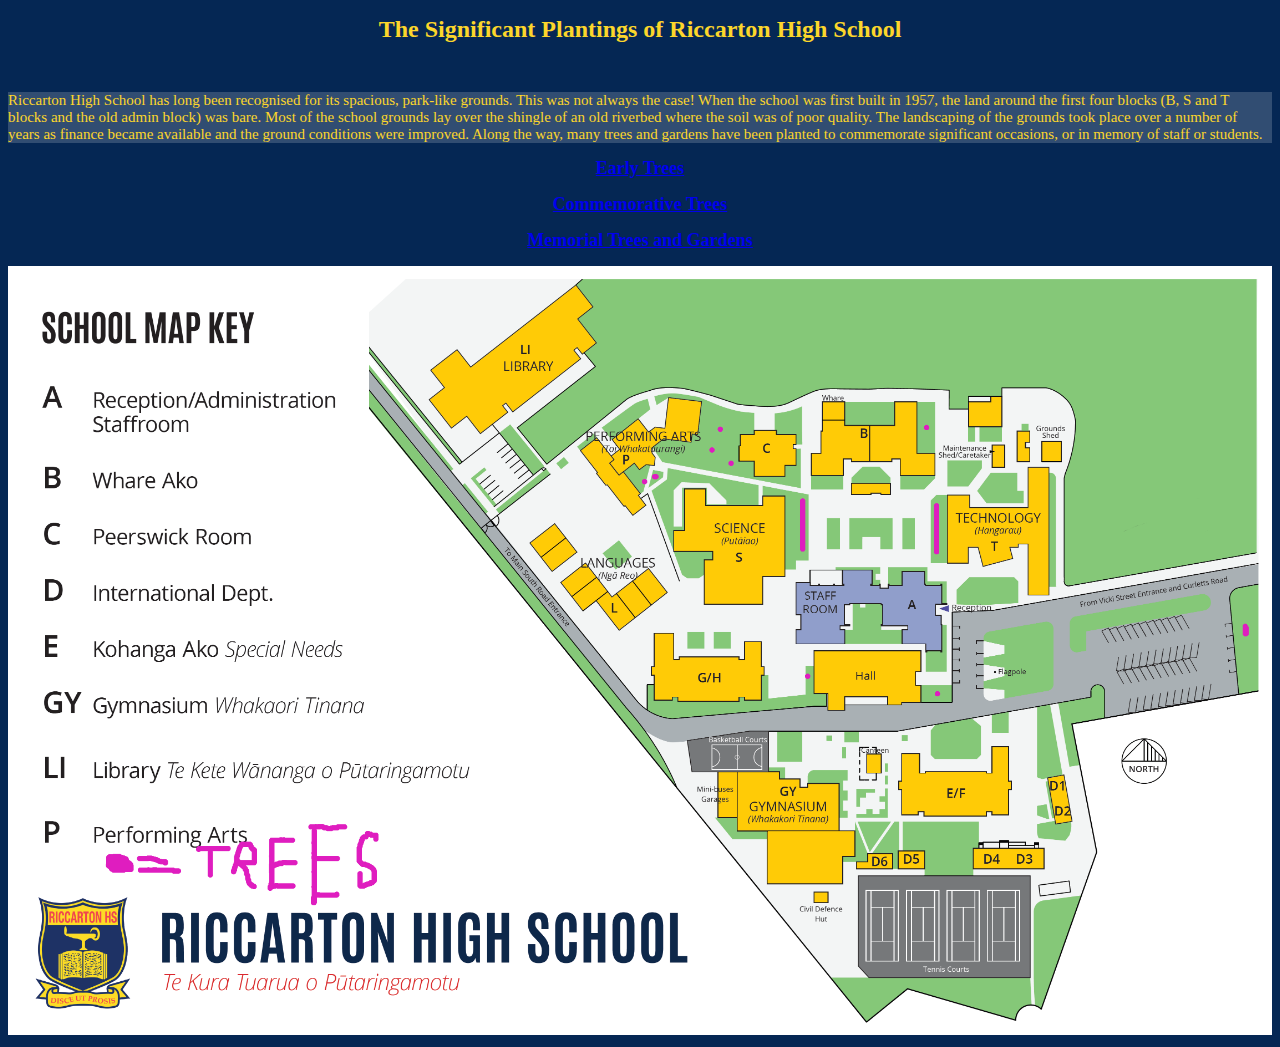
<file: index.html>
<!DOCTYPE html>
<head>
  <title>Significant Trees of Riccarton High School: Home</title>
  <link rel="stylesheet" type="text/css" href="stiles.css">
  <link rel="icon" href="RHS-Crest.png">
</head>
<body>
  <h1>The Significant Plantings of Riccarton High School</h1>
  <br>
  <p>
    Riccarton High School has long been recognised for its spacious, park-like grounds. This was not always the case! When the school was first built in 1957, the land around the first four blocks (B, S and T blocks and the old admin block) was bare. Most of the school grounds lay over the shingle of an old riverbed where the soil was of poor quality. The landscaping of the grounds took place over a number of years as finance became available and the ground conditions were improved. Along the way, many trees and gardens have been planted to commemorate significant occasions, or in memory of staff or students.
  </p>
  <h2>
    <a href="Early-Trees.html">Early Trees</a>
  </h2>
  <h2>
    <a href="Commemorative-Trees.html">Commemorative Trees</a>
  </h2>
  <h2>
    <a href="Memorial-Trees-and-Gardens.html">Memorial Trees and Gardens</a>
  </h2>
  <img src="Colour_School_Map.png" style="max-width: 100%; height: auto;" alt="A Map" />
</body>
</file>
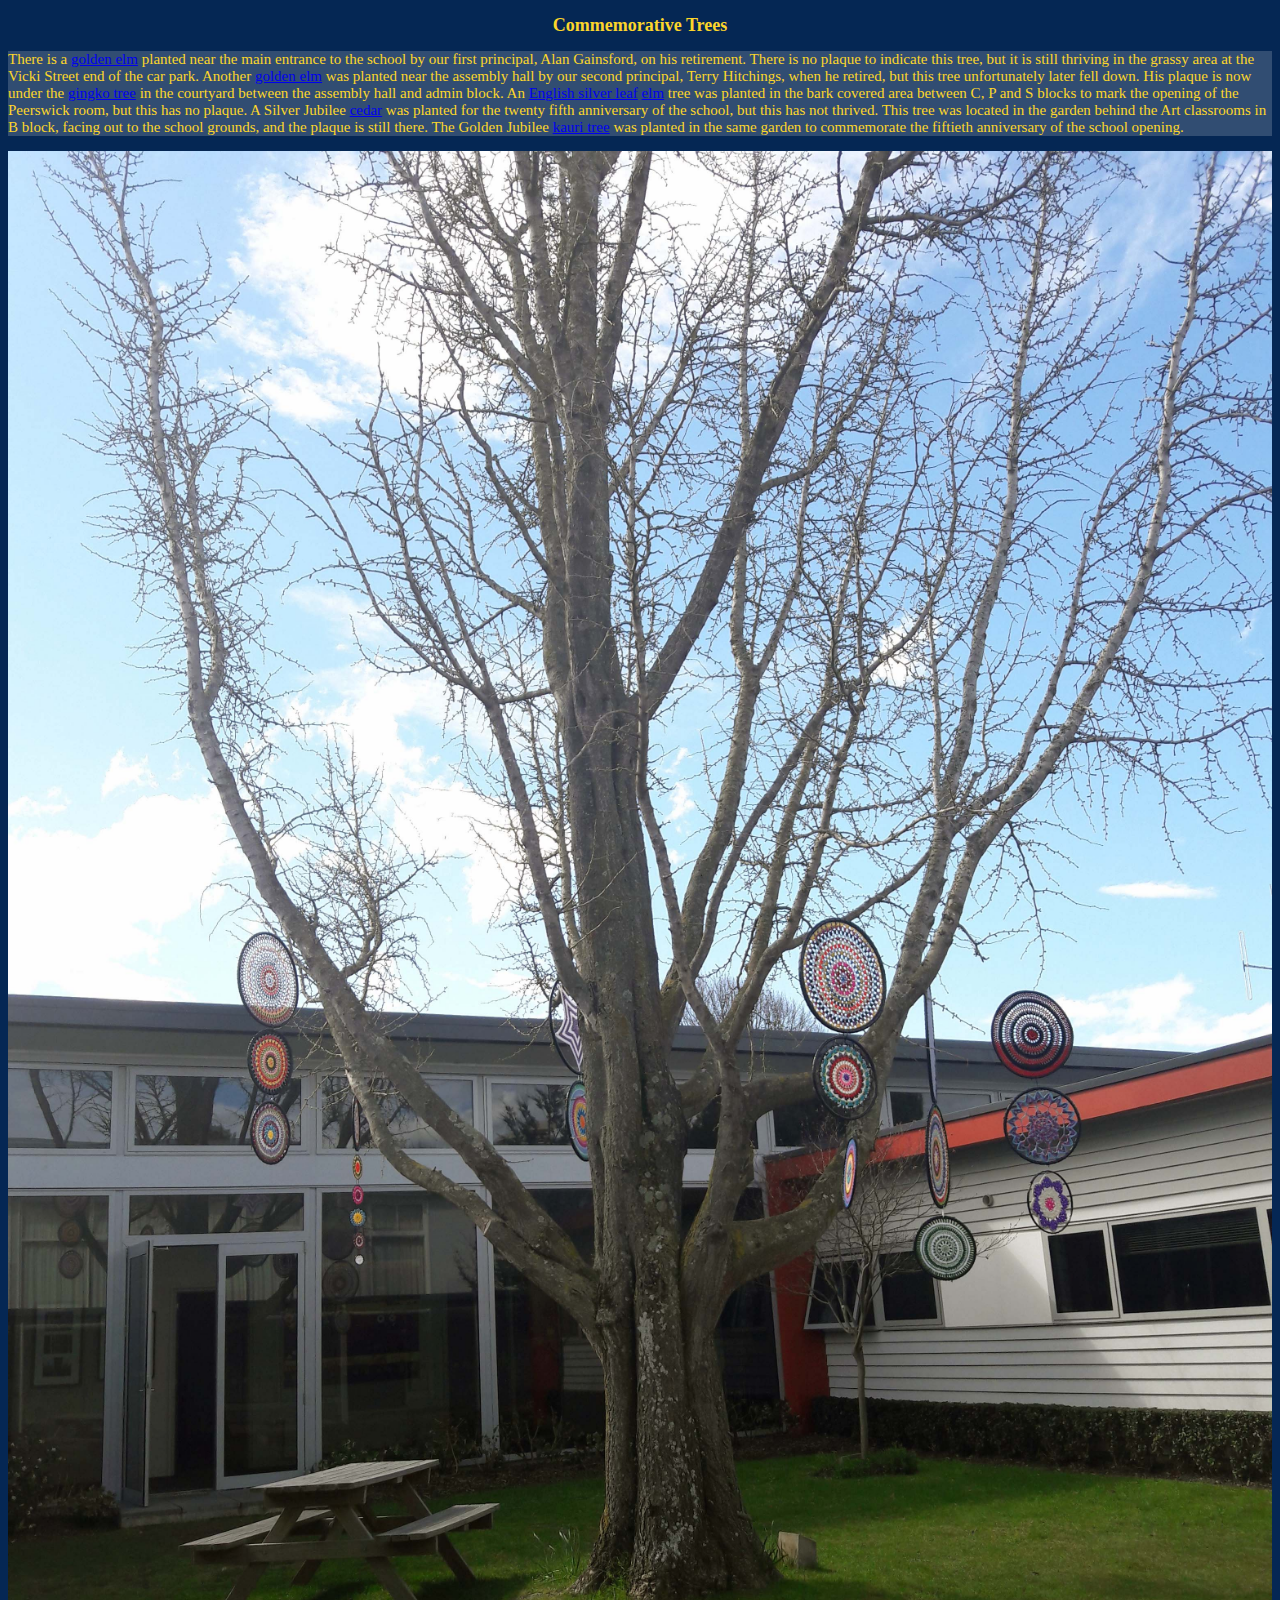
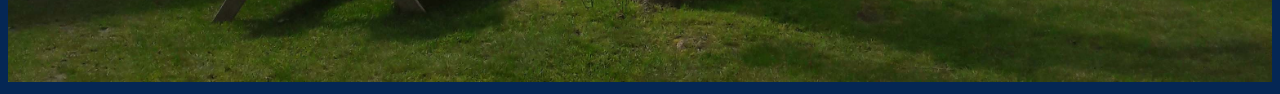
<file: Commemorative-Trees.html>
<!DOCTYPE html>
<head>
  <title>Significant Trees of Riccarton High School: Home</title>
  <link rel="stylesheet" type="text/css" href="stiles.css">
  <link rel="icon" href="RHS-Crest.png">
</head>
<body>
  <h2>
    Commemorative Trees
  </h2>
  <p>
    There is a <a href="http://easybigtrees.co.nz/product/ulmus-louis-van-houtte-golden-elm/">golden elm</a> planted near the main entrance to the school by our first principal, Alan Gainsford, on his retirement. There is no plaque to indicate this tree, but it is still thriving in the grassy area at the Vicki Street end of the car park. Another <a href="http://easybigtrees.co.nz/product/ulmus-louis-van-houtte-golden-elm/">golden elm</a> was planted near the assembly hall by our second principal, Terry Hitchings, when he retired, but this tree unfortunately later fell down. His plaque is now under the <a href="https://en.wikipedia.org/wiki/Ginkgo_biloba">gingko tree</a> in the courtyard between the assembly hall and admin block. An <a href="https://en.wikipedia.org/wiki/Ulmus_minor_%27Atinia%27">English</a><a href="https://en.wikipedia.org/wiki/Ulmus_minor_%27Atinia_Variegata%27"> silver leaf</a> <a href="https://en.wikipedia.org/wiki/Elm">elm</a> tree was planted in the bark covered area between C, P and S blocks to mark the opening of the Peerswick room, but this has no plaque. A Silver Jubilee <a href="https://en.wikipedia.org/wiki/Cedar">cedar</a> was planted for the twenty fifth anniversary of the school, but this has not thrived. This tree was located in the garden behind the Art classrooms in B block, facing out to the school grounds, and the plaque is still there. The Golden Jubilee <a href="http://www.doc.govt.nz/nature/native-plants/kauri/">kauri tree</a> was planted in the same garden to commemorate the fiftieth anniversary of the school opening.
  </p>
  <img src="20170915_134730.jpg" style="max-width: 100%; height: auto;" alt="a gingko tree in the courtyard between the assembly hall and admin block." />
</body>
</file>
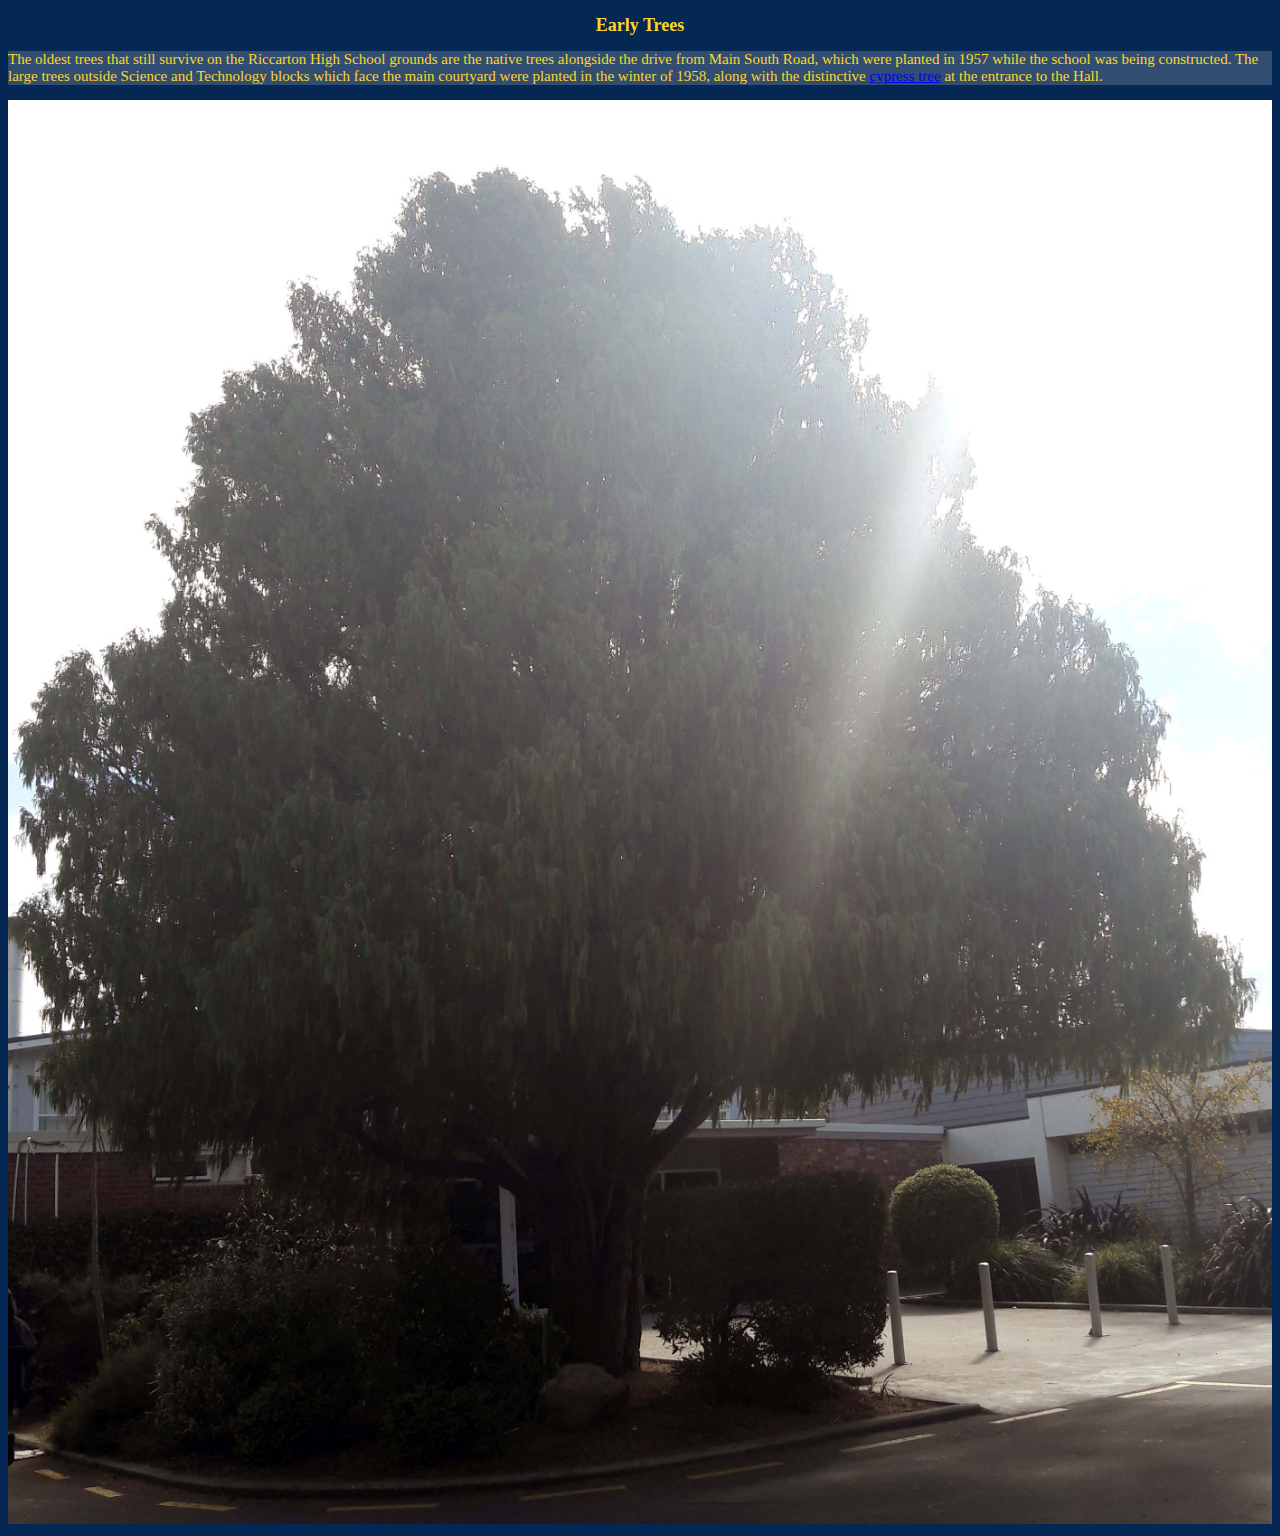
<file: Early-Trees.html>
<!DOCTYPE html>
<head>
  <title>Significant Trees of Riccarton High School: Early Trees</title>
  <link rel="stylesheet" type="text/css" href="stiles.css">
  <link rel="icon" href="RHS-Crest.png">
</head>
<body>
  <h2>
    Early Trees
  </h2>
  <p>
    The oldest trees that still survive on the Riccarton High School grounds are the native trees alongside the drive from Main South Road, which were planted in 1957 while the school was being constructed. The large trees outside Science and Technology blocks which face the main courtyard were planted in the winter of 1958, along with the distinctive <a href="https://en.wikipedia.org/wiki/Cypress">cypress tree</a> at the entrance to the Hall.
  </p>
  <img src="20170915_134915.jpg" style="max-width: 100%; height: auto;" alt="A cypress tree at the entrance to the Hall"/>
</body>
</file>
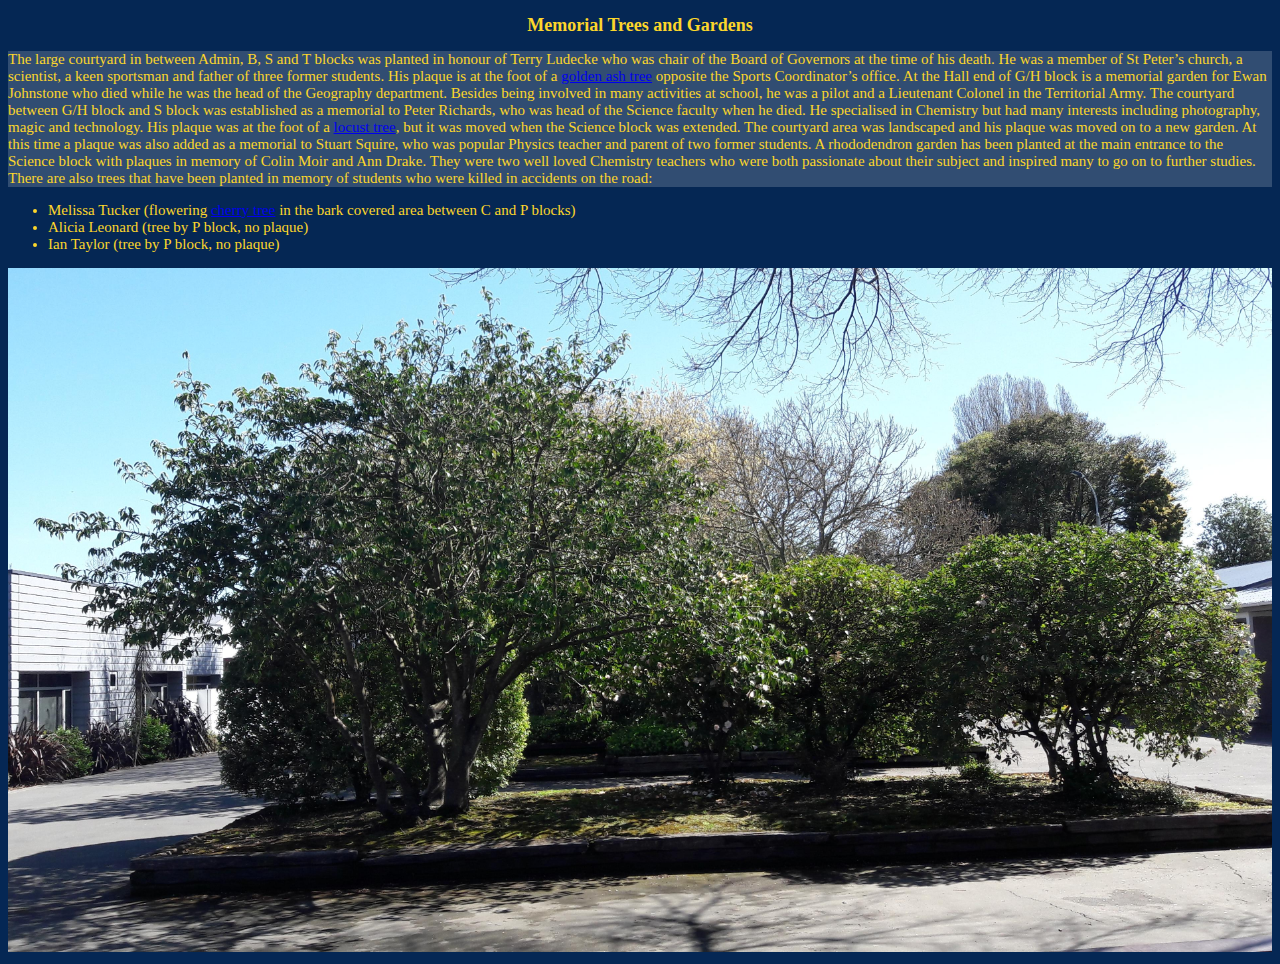
<file: Memorial-Trees-and-Gardens.html>
<!DOCTYPE html>
<head>
  <title>Significant Trees of Riccarton High School: Home</title>
  <link rel="stylesheet" type="text/css" href="stiles.css">
  <link rel="icon" href="RHS-Crest.png">
</head>
<body>
  <h2>
    Memorial Trees and Gardens
  </h2>
  <p>
    The large courtyard in between Admin, B, S and T blocks was planted in honour of Terry Ludecke who was chair of the Board of Governors at the time of his death. He was a member of St Peter’s church, a scientist, a keen sportsman and father of three former students. His plaque is at the foot of a <a href="http://easybigtrees.co.nz/product/fraxinus-aurea-golden-ash/">golden ash tree</a> opposite the Sports Coordinator’s office. At the Hall end of G/H block is a memorial garden for Ewan Johnstone who died while he was the head of the Geography department. Besides being involved in many activities at school, he was a pilot and a Lieutenant Colonel in the Territorial Army. The courtyard between G/H block and S block was established as a memorial to Peter Richards, who was head of the Science faculty when he died. He specialised in Chemistry but had many interests including photography, magic and technology. His plaque was at the foot of a <a href="https://en.wikipedia.org/wiki/Locust_tree">locust tree</a>, but it was moved when the Science block was extended. The courtyard area was landscaped and his plaque was moved on to a new garden. At this time a plaque was also added as a memorial to Stuart Squire, who was popular Physics teacher and parent of two former students. A rhododendron garden has been planted at the main entrance to the Science block with plaques in memory of Colin Moir and Ann Drake. They were two well loved Chemistry teachers who were both passionate about their subject and inspired many to go on to further studies. There are also trees that have been planted in memory of students who were killed in accidents on the road:
  </p>
  <ul>
    <li>Melissa Tucker (flowering <a href="https://en.wikipedia.org/wiki/Prunus">cherry tree</a> in the bark covered area between C and P blocks)</li>
    <li>Alicia Leonard (tree by P block, no plaque)</li>
    <li>Ian Taylor (tree by P block, no plaque)</li>
  </ul>
  <img src="20170923_131315-edit.jpg" style="max-width: 100%; height: auto;" alt="The large courtyard in between Admin, B, S and T blocks"/>
</body>
</file>
<file: stiles.css>
html {
    background-color: #052754;
    color: #FCD62B;
}
h1 {
  font-family: "Lucida Bright", Georgia, serif;
  font-size: 24px;
  text-align: center;
  font-weight: bold;
}
p {
  font-size: 15px;
  background-color: #314D72;
  text-align: left;
}
h2 {
  font-family: "Lucida Bright", Georgia, serif;
  font-size: 18px;
  text-align: center;
}
ul {
  font-size: 15px;
  text-align: left;
}
</file>
